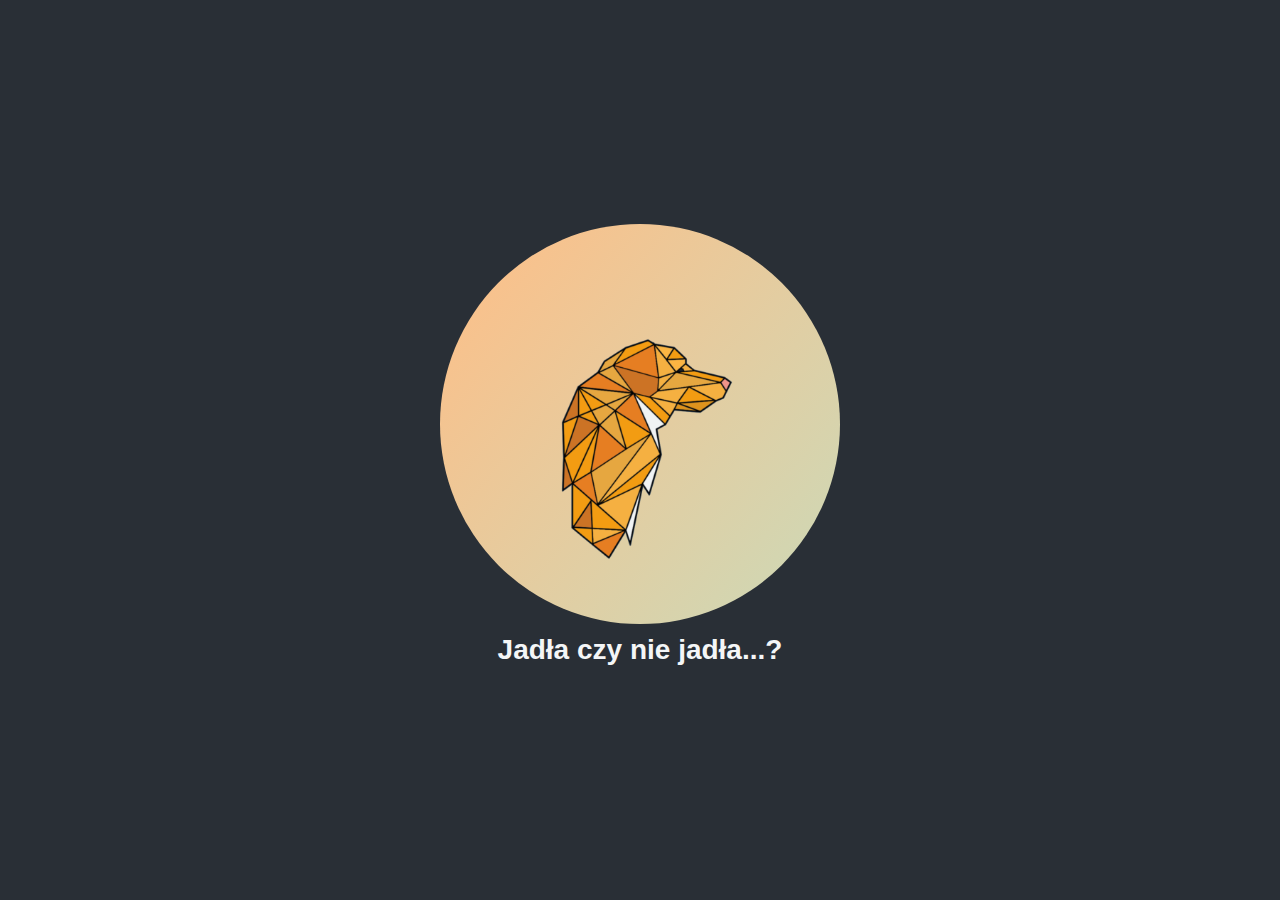
<file: index.html>
<!DOCTYPE html>
<html lang="en">
<head>
    <meta charset="UTF-8">
    <meta name="viewport" content="width=device-width, initial-scale=1.0">
    <link rel="stylesheet" href="style.css">
    <title>Pestka</title>
</head>
<body>
    <div class="profilecard">
        <div class="button">
            <img src="image/pestka_góra.png" alt="zdjecie pestki">
        </div>
        <div class="question">
            Jadła czy nie jadła...?
        </div>
    </div>
</body>
</html>
</file>
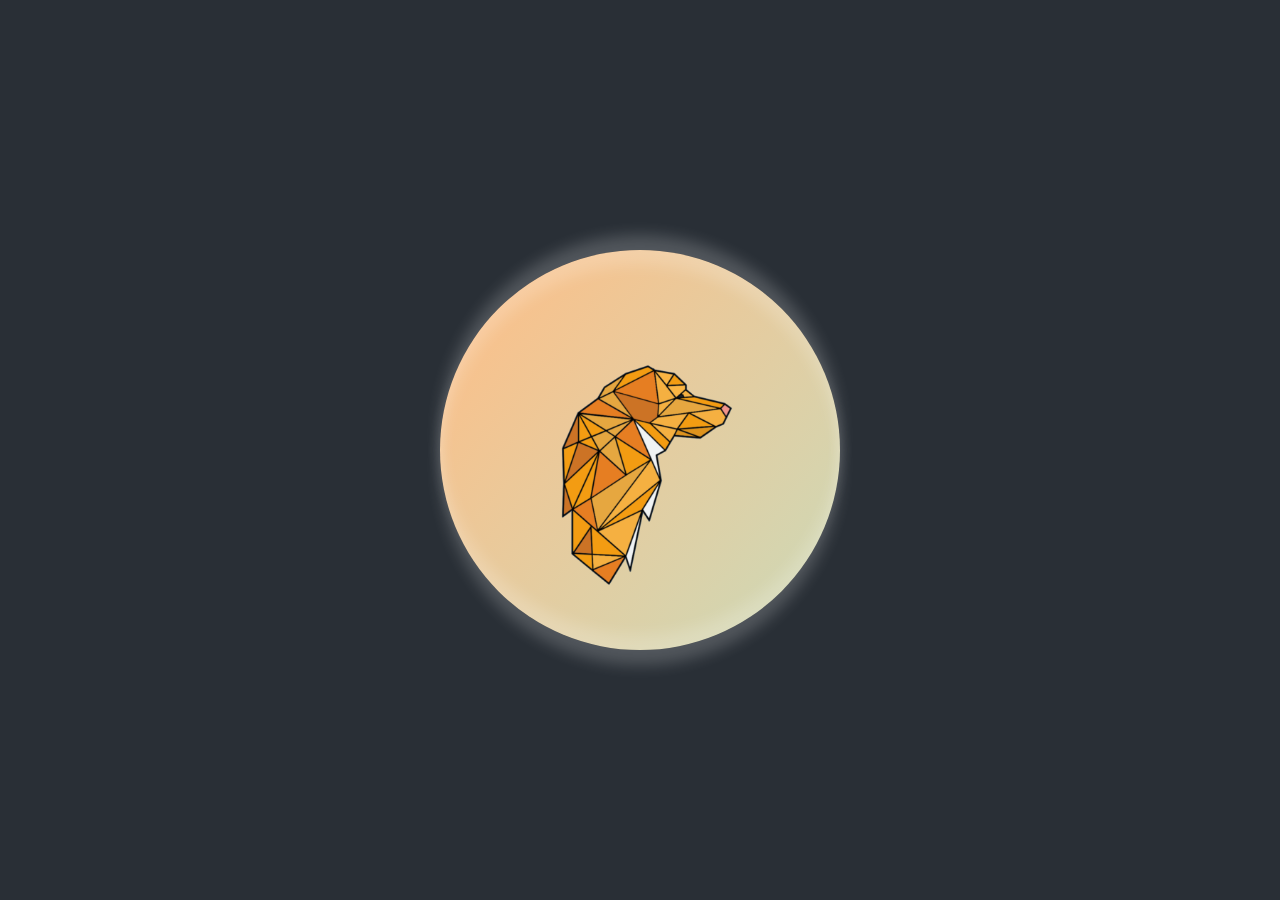
<file: docs/index.html>
<!DOCTYPE html>
<html lang="en">
<head>
    <meta charset="UTF-8">
    <meta name="viewport" content="width=device-width, initial-scale=1.0">
    <link rel="stylesheet"  href="style.css">
    <script type="text/javascript" src="https://cdnjs.cloudflare.com/ajax/libs/jquery/3.5.1/jquery.min.js"></script>
    <script type="text/javascript" src="circletype.min.js"></script>
    <title>Pestka</title>
</head>
<body>
    <div class="profilecard">
        <div class="button">
            <img src="image/pestka_góra.png" alt="zdjecie pestki">
        </div>
    </div>
</body>

</html>
</file>
<file: style.css>
*{
    margin: 0;
    padding: 0;
    font-family: "Ubuntu", sans-serif;
    box-sizing: border-box;
    text-decoration: none;
}

body{
    height: 100vh;
    background: #292F36 ;
    background-size: cover;
    display: flex;
    align-items: center;
    justify-content: center;
}

.profilecard{
    width: 400px;
    text-align: center;
    border-radius: 8px;
    overflow: hidden;
}


.button{
    width: 400px;
    height: 400px;
    display: inline-block;
    padding: 8px;
    background: linear-gradient(130deg, #FFBE86, #98f5ea);
    margin: auto;
    border-radius: 50%;
    background-size: 200% 200%;
    animation: animated-border 5s linear infinite;
}

@keyframes animated-border{
    25%{
        background-position: left bottom;
    }
    50%{
        background-position: right bottom;
    }
    75%{
        background-position: right top;
    }
    100%{
        background-position: left top;
    }
}

.button img{
    display: flexbox;
    width: 100%;
    height: 100%;
}


.question{
    color: #F4F6F7;
    font-size: 28px;
    font-weight: 600;
    margin: 10px 0;
}
</file>
<file: docs/style.css>
*{
    margin: 0;
    padding: 0;
    font-family: 'Lato', sans-serif;
    box-sizing: border-box;
}

body{
    background: #292F36 ;
    display: flex;
    align-items: center;
    min-height: 100vh;
    justify-content: center;
}

.profilecard{
    position: absolute;
    display: flex;
    width: 400px;
    height: 400px; 
    text-align: center;
    border-radius: 8px;
    
}

.button{
    margin: 0 auto;
    width: 400px;
    height: 400px;
    padding: 8px;
    background: linear-gradient(130deg, #FFBE86, #98f5ea);
    border-radius: 50%;
    background-size: 200% 200%;
    animation: animated-border 5s linear infinite ;
    box-shadow: 0 -15px 15px rgba(255, 255, 255, 0.192), 
            inset 0 -15px 15px rgba(255, 255, 255, 0.192),
            0 15px 15px rgba(255, 255, 255, 0.192),
            inset 0 15px 15px rgba(255, 255, 255, 0.192)
}

.button img{
    width: 100%;
    height: 100%;
}


#text{
    margin: 0 auto;
    position: absolute;
    color: #F4F6F7;
    font-size: 28px;
    top: 200px;
    font-weight: bold;
}

@keyframes animated-border{
    25%{
        background-position: left bottom;
    }
    50%{
        background-position: right bottom;
    }
    75%{
        background-position: right top;
    }
    100%{
        background-position: left top;
    }
}
@keyframes buttonanimation{
    0%{
        transform: rotate(0deg);
    }
    20%{
        transform: rotate(360deg);
    }
    100%{}
}

@media screen and (max-width:900px) {
    .button{
        width: 90%;
        height: 90%;
    }
}

@media screen and (max-width:400px) {
    .button{
        width: 70%;
        height: 70%;
    }
}
</file>
